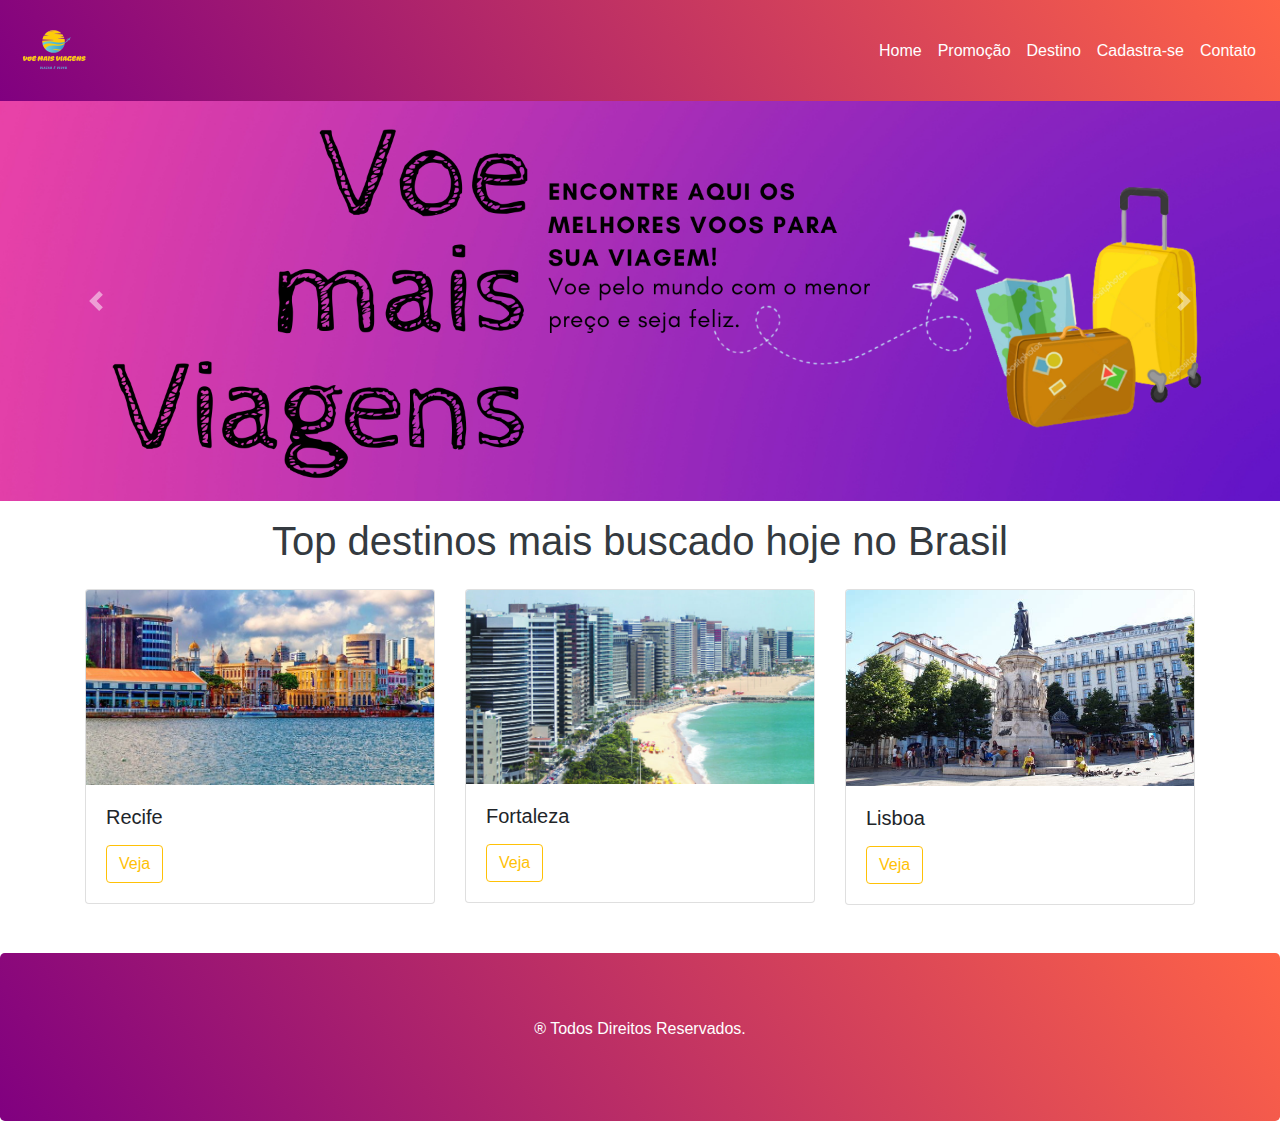
<file: index.html>
<!DOCTYPE html>
<html lang="pt-br">

<head>
    <meta charset="UTF-8">
    <meta name="viewport" content="width=device-width, initial-scale=1.0">
    <title>Voe mais Viagens</title>

    <link rel="stylesheet" href="https://cdn.jsdelivr.net/npm/bootstrap@4.3.1/dist/css/bootstrap.min.css"
        integrity="sha384-ggOyR0iXCbMQv3Xipma34MD+dH/1fQ784/j6cY/iJTQUOhcWr7x9JvoRxT2MZw1T" crossorigin="anonymous">

        <style>
            .bg-gradient {
                background: linear-gradient(55deg,purple,tomato);
            }

            .navbar .navbar-nav .nav-link {color: #fff;}
            footer {color: #fff; }
        </style>

</head>

<body>
    <header>
        <div class="container-fluid px-0">
            <nav class="navbar navbar-expand-lg navbar-light bg-gradient">
                <a class="navbar-brand" href="index.html">
                    <img src="./imagens/logo-removebg-preview.png" width="75px" alt="logo">
                </a>
                <button class="navbar-toggler" type="button" data-toggle="collapse" data-target="#navbarSupportedContent" aria-controls="navbarSupportedContent" aria-expanded="false" aria-label="Toggle navigation">
                    <span class="navbar-toggler-icon"></span>
                </button>
            
                <div class="collapse navbar-collapse" id="navbarSupportedContent">
                    <ul class="navbar-nav ml-auto">

                    <li class="nav-item">
                        <a class="nav-link" href="Home.html">Home</a>
                    </li>

                    <li class="nav-item">
                        <a class="nav-link" href="Promoções.html">Promoção</a>
                    </li>

                    <li class="nav-item">
                        <a class="nav-link" href="Destino.html">Destino</a>
                    </li>

                    <li class="nav-item">
                        <a class="nav-link" href="Cadastra-se.html">Cadastra-se</a>
                    </li>

                    <li class="nav-item">
                        <a class="nav-link" href="Contato.html">Contato</a>
                    </li>
                </ul>
                </div>
                </nav>
        
            </header>
        <section>
            <div id="carouselExampleFade" class="carousel slide carousel-fade" data-ride="carousel">
            <div class="carousel-inner">
                <div class="carousel-item active">
                    <img class="d-block w-100" src="./imagens/Voe mais Viagens.png" alt="First slide">
                </div>
                <div class="carousel-item">
                    <img class="d-block w-100" src="./imagens/vOE MAIS VIAGENS (1).png"
                        alt="Second slide">
                </div>
                <div class="carousel-item">
                    <img class="d-block w-100" src="./imagens/Férias é com a.png"
                        alt="Third slide">
                </div>
            </div>
            <a class="carousel-control-prev" href="#carouselExampleFade" role="button" data-slide="prev">
                <span class="carousel-control-prev-icon" aria-hidden="true"></span>
                <span class="sr-only">Previous</span>
            </a>
            <a class="carousel-control-next" href="#carouselExampleFade" role="button" data-slide="next">
                <span class="carousel-control-next-icon" aria-hidden="true"></span>
                <span class="sr-only">Next</span>
            </a>
        </div>
        <section>
            <div class="container">
                <div class="row">
                    <div class="col-sm-12 text-dark text-center my-3">
                        <h1>Top destinos mais buscado hoje no Brasil</h1>
                    </div>
                </div>
                <div class="row">
                    <div class="col-sm-4">
                        <div class="card">
                            <img src="./imagens/recife.jpg" class="card-img-top" alt="...">
                            <div class="card-body">
                                <h5 class="card-title">Recife</h5>
                                <p class="card-text"></p>
                                <a href="#" class="btn btn-outline-warning">Veja</a>
                            </div>
                        </div>
                    </div>
                    <div class="col-sm-4">
                        <div class="card">
                            <img src="./imagens/Fortaleza.jpg" class="card-img-top" alt="...">
                            <div class="card-body">
                                <h5 class="card-title">Fortaleza</h5>
                                <p class="card-text"></p>
                                <a href="#" class="btn btn-outline-warning">Veja</a>
                            </div>
                        </div>
                    </div>
                    <div class="col-sm-4">
                        <div class="card">
                            <img src="./imagens/Lisboa.jpg" class="card-img-top" alt="...">
                            <div class="card-body">
                                <h5 class="card-title">Lisboa</h5>
                                <p class="card-text"></p>
                                <a href="#" class="btn btn-outline-warning">Veja</a>
                            </div>
                        </div>
                    </div>
                </div>
            </div>
        </section>
        <footer class="jumbotron jumbotron bg-gradient mb-0 mt-5">
            <p class="text-center">&reg; Todos Direitos Reservados.</p>

        </footer>
    </div>

        <script src="https://code.jquery.com/jquery-3.3.1.slim.min.js"
            integrity="sha384-q8i/X+965DzO0rT7abK41JStQIAqVgRVzpbzo5smXKp4YfRvH+8abtTE1Pi6jizo"
            crossorigin="anonymous"></script>
        <script src="https://cdn.jsdelivr.net/npm/popper.js@1.14.7/dist/umd/popper.min.js"
            integrity="sha384-UO2eT0CpHqdSJQ6hJty5KVphtPhzWj9WO1clHTMGa3JDZwrnQq4sF86dIHNDz0W1"
            crossorigin="anonymous"></script>
        <script src="https://cdn.jsdelivr.net/npm/bootstrap@4.3.1/dist/js/bootstrap.min.js"
            integrity="sha384-JjSmVgyd0p3pXB1rRibZUAYoIIy6OrQ6VrjIEaFf/nJGzIxFDsf4x0xIM+B07jRM"
            crossorigin="anonymous"></script>

</body>

</html>
</file>
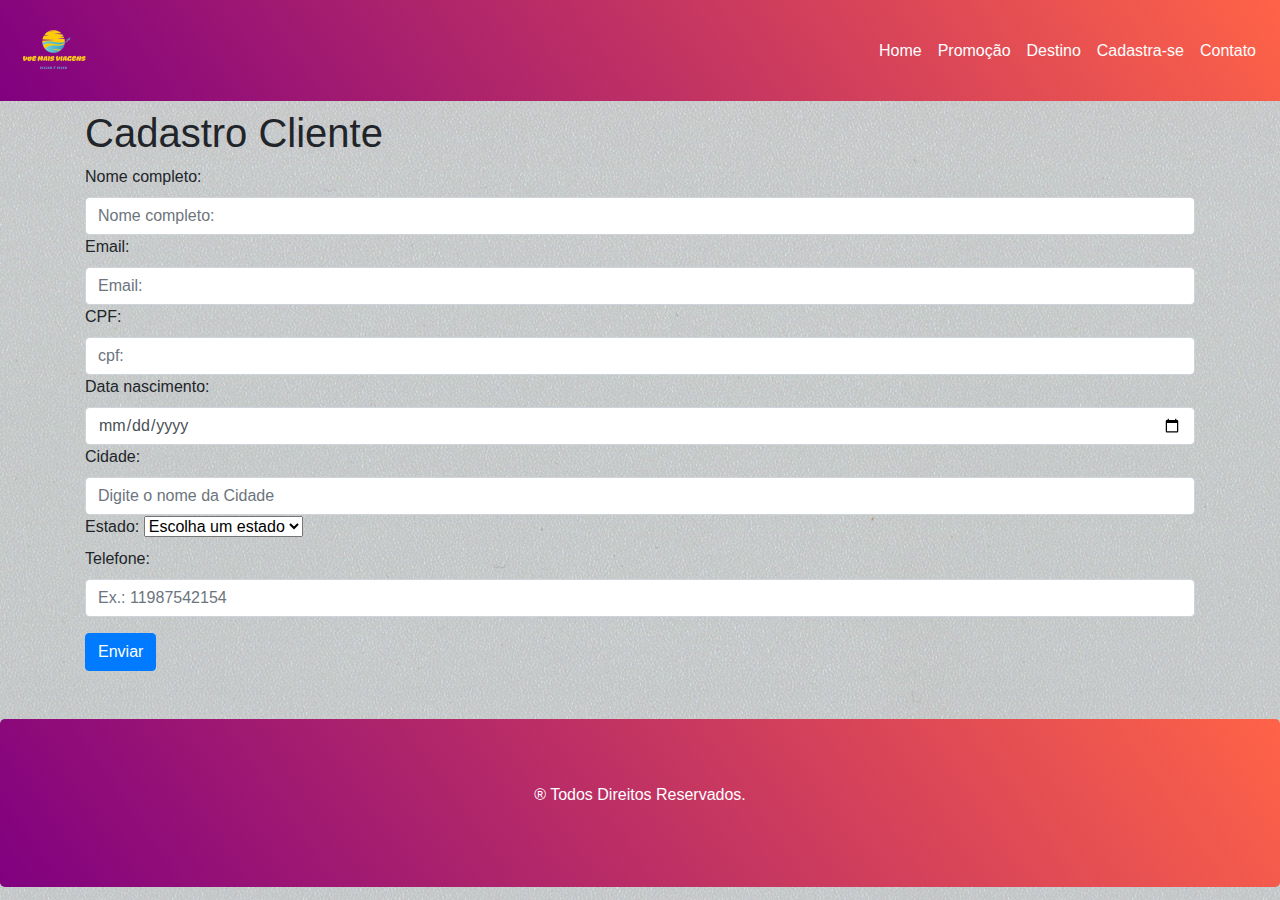
<file: Cadastra-se.html>
<!DOCTYPE html>
<html lang="pt-br">

<head>
    <meta charset="UTF-8">
    <meta name="viewport" content="width=device-width, initial-scale=1.0">
    <title>Voe mais Viagens</title>
    <link rel="stylesheet" href="estilo.css">

    <link rel="stylesheet" href="https://cdn.jsdelivr.net/npm/bootstrap@4.3.1/dist/css/bootstrap.min.css"
        integrity="sha384-ggOyR0iXCbMQv3Xipma34MD+dH/1fQ784/j6cY/iJTQUOhcWr7x9JvoRxT2MZw1T" crossorigin="anonymous">

        <style>
            .bg-gradient {
                background: linear-gradient(55deg,purple,tomato);
            }

            .navbar .navbar-nav .nav-link {color: #fff;}
            footer {color: #fff; }
        </style>


        </head>
    <body>
    <header>
        <div class="container-fluid px-0">
            <nav class="navbar navbar-expand-lg navbar-light bg-gradient">
                <a class="navbar-brand" href="index.html">
                    <img src="./imagens/logo-removebg-preview.png" width="75px" alt="logo">
                </a>
                <button class="navbar-toggler" type="button" data-toggle="collapse" data-target="#navbarSupportedContent" aria-controls="navbarSupportedContent" aria-expanded="false" aria-label="Toggle navigation">
                    <span class="navbar-toggler-icon"></span>
                </button>
            
                <div class="collapse navbar-collapse" id="navbarSupportedContent">
                    <ul class="navbar-nav ml-auto">

                    <li class="nav-item">
                        <a class="nav-link" href="Home.html">Home</a>
                    </li>

                    <li class="nav-item">
                        <a class="nav-link" href="Promoções.html">Promoção</a>
                    </li>

                    <li class="nav-item">
                        <a class="nav-link" href="Destino.html">Destino</a>
                    </li>

                    <li class="nav-item">
                        <a class="nav-link" href="Cadastra-se.html">Cadastra-se</a>
                    </li>

                    <li class="nav-item">
                        <a class="nav-link" href="Contato.html">Contato</a>
                    </li>
                </ul>
                </div>
                </nav>
            </header>
            <main class="container d-flex justify-content-center flex-column my-2">
                <h1>Cadastro Cliente</h1>
    
        <form action="./clientes.html">
        
            <label for="nome" class="form-label">Nome completo:</label>
            <input type="text" name="nome" id="nome" class="form-control" required placeholder="Nome completo:">
            
            
            <label for="email" class="form-label">Email:</label>
            <input type="email" name="email" id="email" class="form-control" required placeholder="Email:">

            <label for="cpf" class="form-label">CPF:</label>
            <input type="cpf" name="cpf" id="cpf" class="form-control" required placeholder="cpf:">
    
    
            
            
            <label for="data" class="form-label">Data nascimento:</label>
            <input type="date" name="data" id="data" class="form-control" required>
            <label for="cidade" class="form-label">Cidade:</label>

            <input type="text" id="cidade" class="form-control" required placeholder="Digite o nome da Cidade">
            
            <label for="estado" class="form-label">Estado:</label>
            <select class="form-select" aria-label="Default select example">
                <option selected>Escolha um estado</option>
                <option value="1">São Paulo</option>
                <option value="2">Rio de Janeiro</option>
                <option value="3">Minas Gerais</option>
                <option value="4">Bahia</option>
            </select>
            
            <div class="mb-3">
            <label for="tel" class="form-label">Telefone:</label>
            <input type="tel" name="tel" id="tel" class="form-control" maxlength="11" required placeholder="Ex.: 11987542154">
            </div>
            
            <input type="submit" class="btn btn-primary" value="Enviar">
            </form>
            </main>

            <footer class="jumbotron jumbotron bg-gradient mb-0 mt-5">
                <p class="text-center">&reg; Todos Direitos Reservados.</p>
            </footer>
            



        <script src="https://code.jquery.com/jquery-3.3.1.slim.min.js"
            integrity="sha384-q8i/X+965DzO0rT7abK41JStQIAqVgRVzpbzo5smXKp4YfRvH+8abtTE1Pi6jizo"
            crossorigin="anonymous"></script>
        <script src="https://cdn.jsdelivr.net/npm/popper.js@1.14.7/dist/umd/popper.min.js"
            integrity="sha384-UO2eT0CpHqdSJQ6hJty5KVphtPhzWj9WO1clHTMGa3JDZwrnQq4sF86dIHNDz0W1"
            crossorigin="anonymous"></script>
        <script src="https://cdn.jsdelivr.net/npm/bootstrap@4.3.1/dist/js/bootstrap.min.js"
            integrity="sha384-JjSmVgyd0p3pXB1rRibZUAYoIIy6OrQ6VrjIEaFf/nJGzIxFDsf4x0xIM+B07jRM"
            crossorigin="anonymous"></script>
    
</body>
</html>
</file>
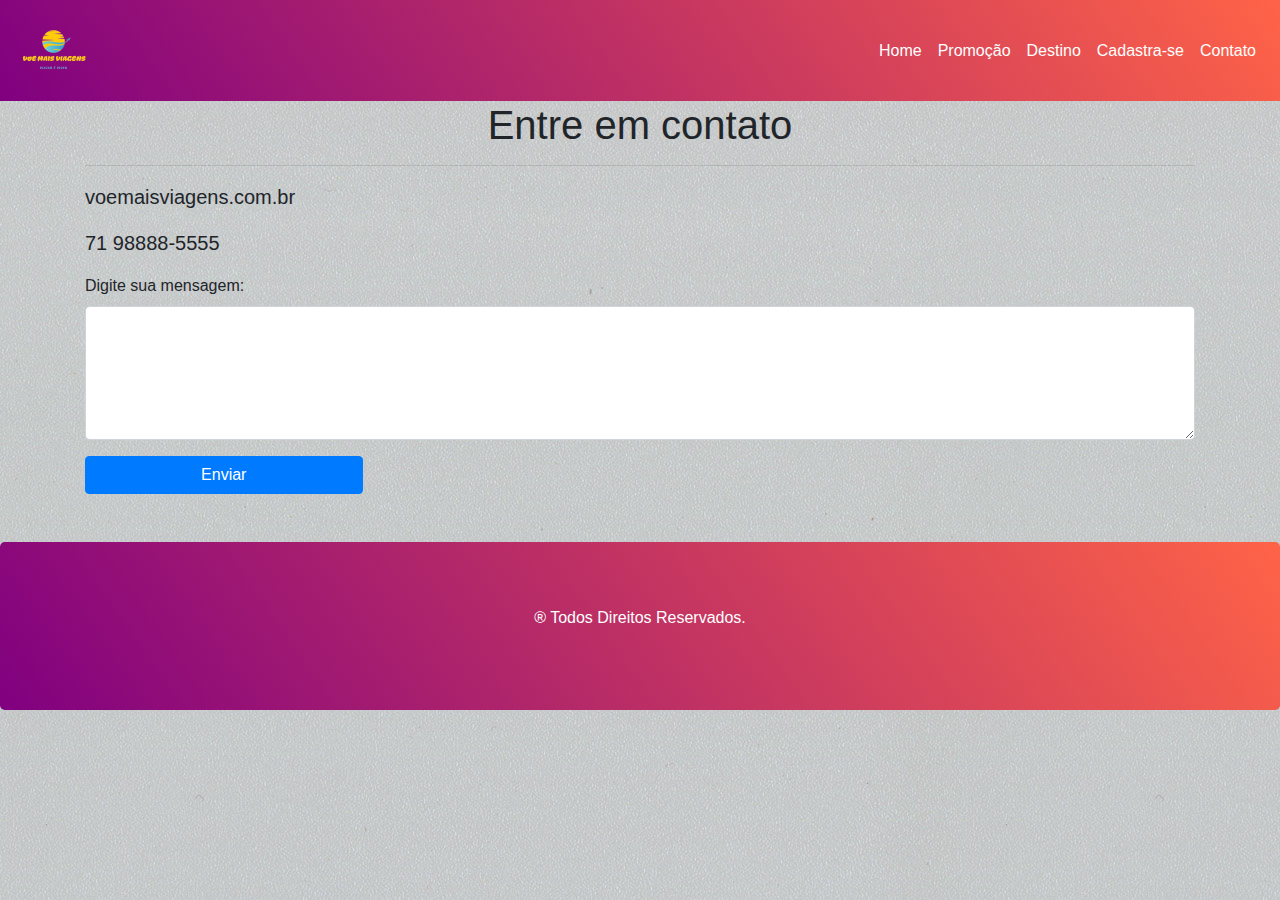
<file: Contato.html>
<!DOCTYPE html>
<html lang="pt-br">

<head>
    <meta charset="UTF-8">
    <meta name="viewport" content="width=device-width, initial-scale=1.0">
    <title>Voe mais Viagens</title>
    <link rel="stylesheet" href="estilo.css">

    <link rel="stylesheet" href="https://cdn.jsdelivr.net/npm/bootstrap@4.3.1/dist/css/bootstrap.min.css"
        integrity="sha384-ggOyR0iXCbMQv3Xipma34MD+dH/1fQ784/j6cY/iJTQUOhcWr7x9JvoRxT2MZw1T" crossorigin="anonymous">

    <link rel="stylesheet" href="https://cdnjs.cloudflare.com/ajax/libs/font-awesome/6.1.1/css/all.min.css"
        integrity="sha512-KfkfwYDsLkIlwQp6LFnl8zNdLGxu9YAA1QvwINks4PhcElQSvqcyVLLD9aMhXd13uQjoXtEKNosOWaZqXgel0g=="
        crossorigin="anonymous" referrerpolicy="no-referrer" />


    <style>
        .bg-gradient {
            background: linear-gradient(55deg, purple, tomato);
        }

        .navbar .navbar-nav .nav-link {
            color: #fff;
        }

        footer {
            color: #fff;
        }
    </style>


</head>

<body>
    <header>
        <div class="container-fluid px-0">
            <nav class="navbar navbar-expand-lg navbar-light bg-gradient">
                <a class="navbar-brand" href="index.html">
                    <img src="./imagens/logo-removebg-preview.png" width="75px" alt="logo">
                </a>
                <button class="navbar-toggler" type="button" data-toggle="collapse"
                    data-target="#navbarSupportedContent" aria-controls="navbarSupportedContent" aria-expanded="false"
                    aria-label="Toggle navigation">
                    <span class="navbar-toggler-icon"></span>
                </button>

                <div class="collapse navbar-collapse" id="navbarSupportedContent">
                    <ul class="navbar-nav ml-auto">

                        <li class="nav-item">
                            <a class="nav-link" href="Home.html">Home</a>
                        </li>

                        <li class="nav-item">
                            <a class="nav-link" href="Promoções.html">Promoção</a>
                        </li>

                        <li class="nav-item">
                            <a class="nav-link" href="Destino.html">Destino</a>
                        </li>

                        <li class="nav-item">
                            <a class="nav-link" href="Cadastra-se.html">Cadastra-se</a>
                        </li>

                        <li class="nav-item">
                            <a class="nav-link" href="Contato.html">Contato</a>
                        </li>
                    </ul>
                </div>
            </nav>


    </header>

    <div class="container">
        <h1 class="text-center">Entre em contato</h1>
        <hr>
        <p class="lead">
            <i class="fa-solid fa-envelope"></i>
            voemaisviagens.com.br
        </p>

        <p class="lead">
            <i class="fa-solid fa-phone"></i>
            71 98888-5555
        </p>

        <form action="">
            <label class="form-label" for="">Digite sua mensagem:</label>
            <textarea class="form-control" name="" id="" cols="30" rows="5"></textarea>
        </form>

        <button class="btn btn-primary mt-3 w-25">Enviar</button>

    </div>

    <footer class="jumbotron jumbotron bg-gradient mb-0 mt-5">
        <p class="text-center">&reg; Todos Direitos Reservados.</p>
    </footer>



    <script src="https://code.jquery.com/jquery-3.3.1.slim.min.js"
        integrity="sha384-q8i/X+965DzO0rT7abK41JStQIAqVgRVzpbzo5smXKp4YfRvH+8abtTE1Pi6jizo"
        crossorigin="anonymous"></script>
    <script src="https://cdn.jsdelivr.net/npm/popper.js@1.14.7/dist/umd/popper.min.js"
        integrity="sha384-UO2eT0CpHqdSJQ6hJty5KVphtPhzWj9WO1clHTMGa3JDZwrnQq4sF86dIHNDz0W1"
        crossorigin="anonymous"></script>
    <script src="https://cdn.jsdelivr.net/npm/bootstrap@4.3.1/dist/js/bootstrap.min.js"
        integrity="sha384-JjSmVgyd0p3pXB1rRibZUAYoIIy6OrQ6VrjIEaFf/nJGzIxFDsf4x0xIM+B07jRM"
        crossorigin="anonymous"></script>

</body>

</html>
</file>
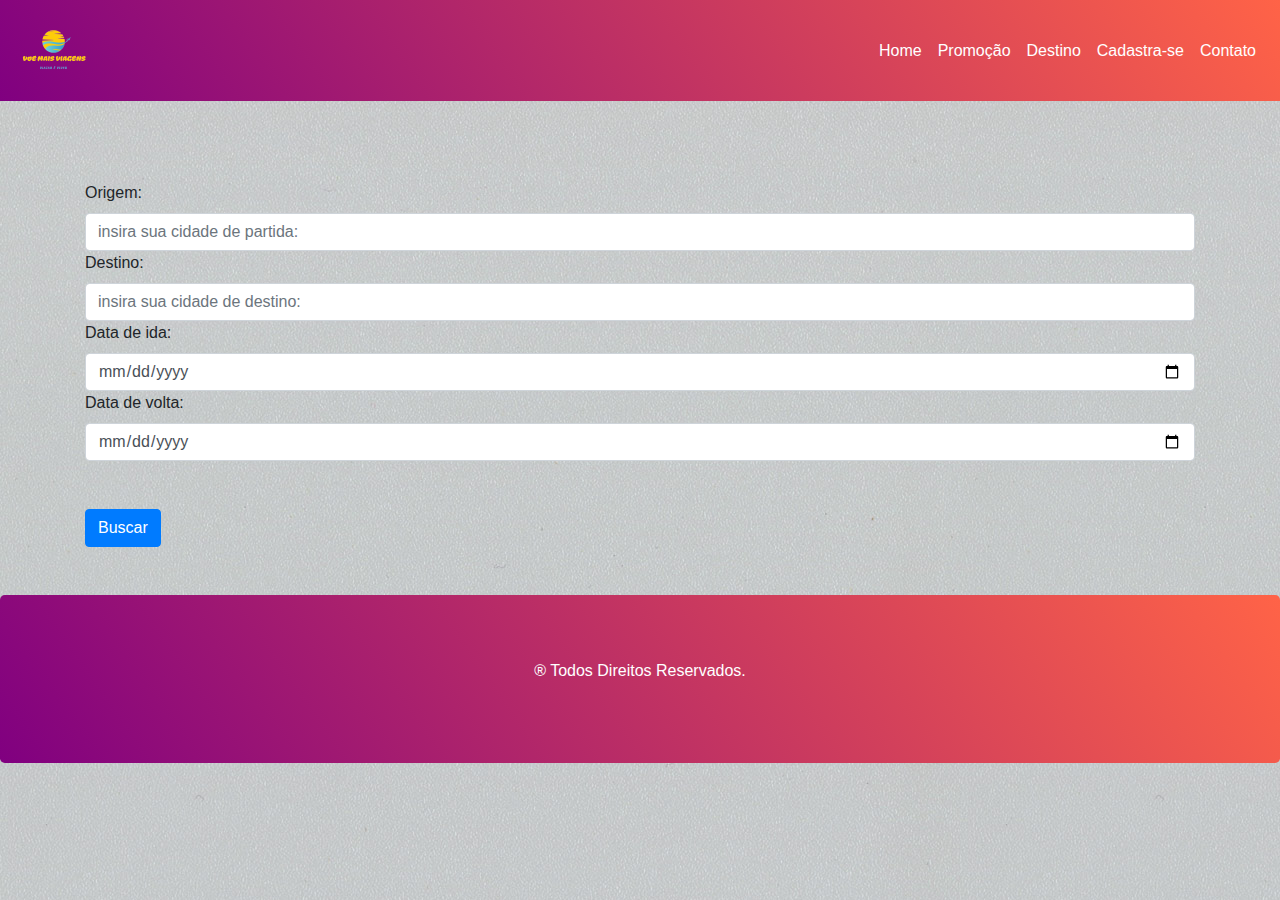
<file: Destino.html>
<!DOCTYPE html>
<html lang="pt-br">

<head>
    <meta charset="UTF-8">
    <meta name="viewport" content="width=device-width, initial-scale=1.0">
    <title>Voe mais Viagens</title>
    <link rel="stylesheet" href="estilo.css">

    <link rel="stylesheet" href="https://cdn.jsdelivr.net/npm/bootstrap@4.3.1/dist/css/bootstrap.min.css"
        integrity="sha384-ggOyR0iXCbMQv3Xipma34MD+dH/1fQ784/j6cY/iJTQUOhcWr7x9JvoRxT2MZw1T" crossorigin="anonymous">

        <style>
            .bg-gradient {
                background: linear-gradient(55deg,purple,tomato);
            }

            .navbar .navbar-nav .nav-link {color: #fff;}
            footer {color: #fff; }
        </style>


        </head>
    <body>
    <header>
        <div class="container-fluid px-0">
            <nav class="navbar navbar-expand-lg navbar-light bg-gradient">
                <a class="navbar-brand" href="index.html">
                    <img src="./imagens/logo-removebg-preview.png" width="75px" alt="logo">
                </a>
                <button class="navbar-toggler" type="button" data-toggle="collapse" data-target="#navbarSupportedContent" aria-controls="navbarSupportedContent" aria-expanded="false" aria-label="Toggle navigation">
                    <span class="navbar-toggler-icon"></span>
                </button>
            
                <div class="collapse navbar-collapse" id="navbarSupportedContent">
                    <ul class="navbar-nav ml-auto">

                    <li class="nav-item">
                        <a class="nav-link" href="Home.html">Home</a>
                    </li>

                    <li class="nav-item">
                        <a class="nav-link" href="Promoções.html">Promoção</a>
                    </li>

                    <li class="nav-item">
                        <a class="nav-link" href="Destino.html">Destino</a>
                    </li>

                    <li class="nav-item">
                        <a class="nav-link" href="Cadastra-se.html">Cadastra-se</a>
                    </li>

                    <li class="nav-item">
                        <a class="nav-link" href="Contato.html">Contato</a>
                    </li>
                </ul>
                </div>
                </nav>
            </header>
            <main class="container d-flex justify-content-center flex-column my-2">
                <br><br><br>
    
        <form action="./clientes.html">
        
            <label for="nome" class="form-label">Origem:</label>
            <input type="text" name="origem" id="origem" class="form-control" required placeholder="insira sua cidade de partida:">
            
            
            <label for="email" class="form-label">Destino:</label>
            <input type="destino" name="email" id="destino" class="form-control" required placeholder="insira sua cidade de destino:">

            <label for="data" class="form-label">Data de ida:</label>
            <input type="date" name="data" id="data" class="form-control" required>

            <label for="data" class="form-label">Data de volta:</label>
            <input type="date" name="data" id="data" class="form-control" required>
            <br><br>

            <input type="submit" class="btn btn-primary" value="Buscar">
            </form>
            </main>
    
            
            

            <footer class="jumbotron jumbotron bg-gradient mb-0 mt-5">
                <p class="text-center">&reg; Todos Direitos Reservados.</p>
            </footer>
            



        <script src="https://code.jquery.com/jquery-3.3.1.slim.min.js"
            integrity="sha384-q8i/X+965DzO0rT7abK41JStQIAqVgRVzpbzo5smXKp4YfRvH+8abtTE1Pi6jizo"
            crossorigin="anonymous"></script>
        <script src="https://cdn.jsdelivr.net/npm/popper.js@1.14.7/dist/umd/popper.min.js"
            integrity="sha384-UO2eT0CpHqdSJQ6hJty5KVphtPhzWj9WO1clHTMGa3JDZwrnQq4sF86dIHNDz0W1"
            crossorigin="anonymous"></script>
        <script src="https://cdn.jsdelivr.net/npm/bootstrap@4.3.1/dist/js/bootstrap.min.js"
            integrity="sha384-JjSmVgyd0p3pXB1rRibZUAYoIIy6OrQ6VrjIEaFf/nJGzIxFDsf4x0xIM+B07jRM"
            crossorigin="anonymous"></script>
    
</body>
</html>
</file>
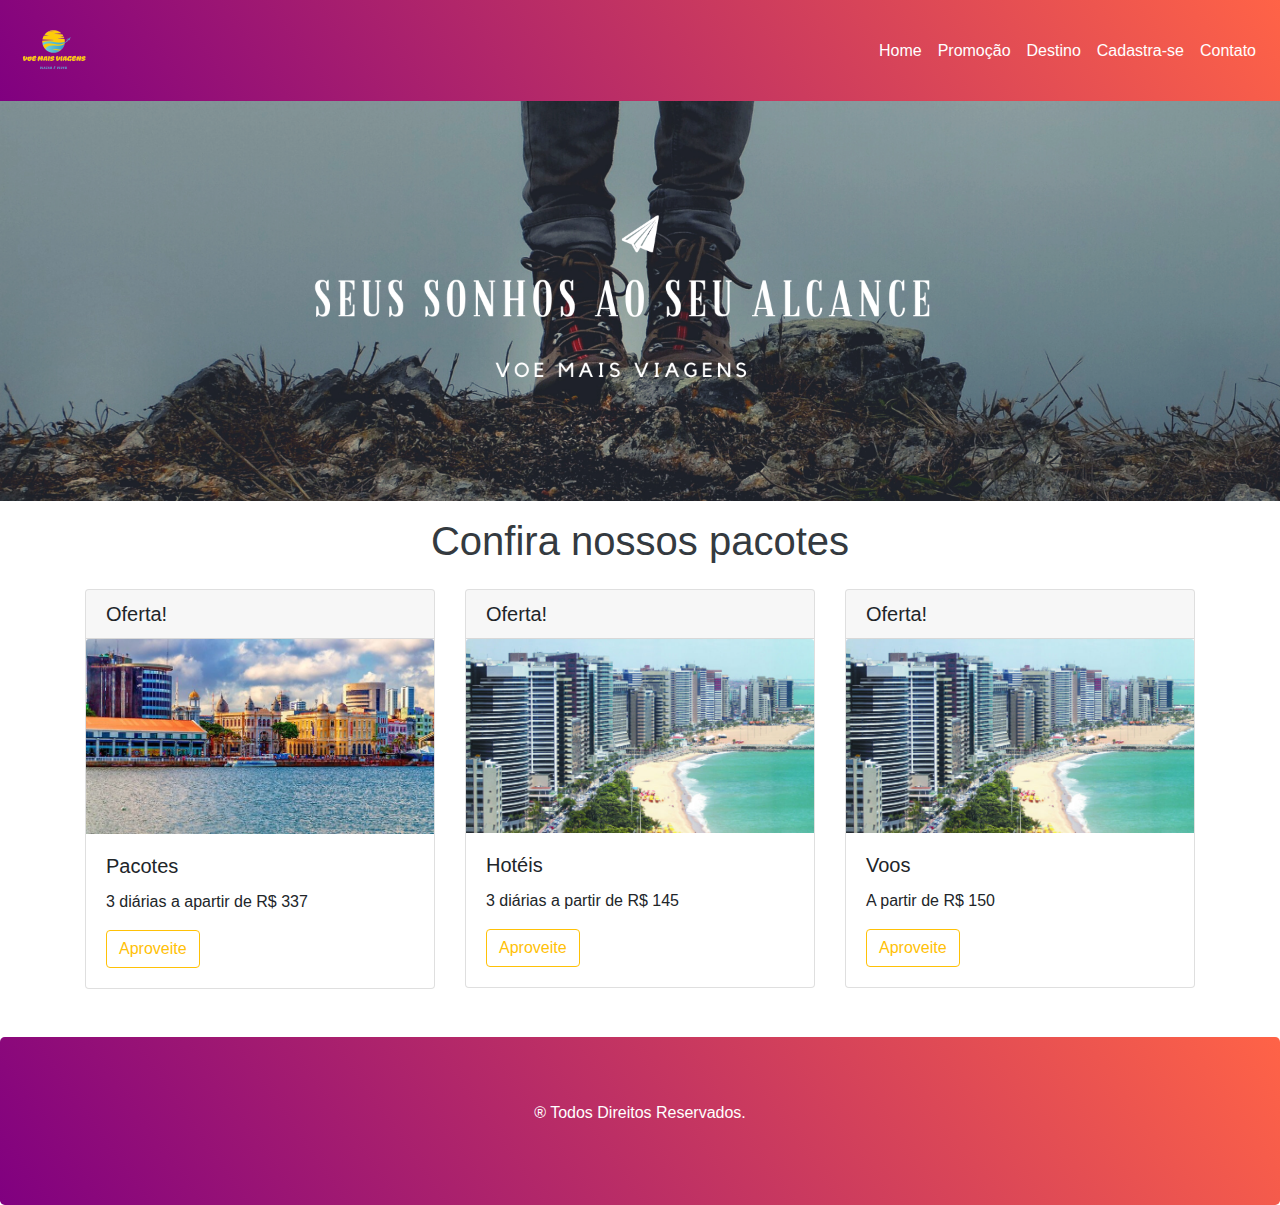
<file: Home.html>
<!DOCTYPE html>
<html lang="pt-br">

<head>
    <meta charset="UTF-8">
    <meta name="viewport" content="width=device-width, initial-scale=1.0">
    <title>Voe mais Viagens</title>

    <link rel="stylesheet" href="https://cdn.jsdelivr.net/npm/bootstrap@4.3.1/dist/css/bootstrap.min.css"
        integrity="sha384-ggOyR0iXCbMQv3Xipma34MD+dH/1fQ784/j6cY/iJTQUOhcWr7x9JvoRxT2MZw1T" crossorigin="anonymous">

        <style>
            .bg-gradient {
                background: linear-gradient(55deg,purple,tomato);
            }

            .navbar .navbar-nav .nav-link {color: #fff;}
            footer {color: #fff; }
        </style>

</head>

<body>
    <header>
        <div class="container-fluid px-0">
            <nav class="navbar navbar-expand-lg navbar-light bg-gradient">
                <a class="navbar-brand" href="index.html">
                    <img src="./imagens/logo-removebg-preview.png" width="75px" alt="logo">
                </a>
                <button class="navbar-toggler" type="button" data-toggle="collapse" data-target="#navbarSupportedContent" aria-controls="navbarSupportedContent" aria-expanded="false" aria-label="Toggle navigation">
                    <span class="navbar-toggler-icon"></span>
                </button>
            
                <div class="collapse navbar-collapse" id="navbarSupportedContent">
                    <ul class="navbar-nav ml-auto">

                    <li class="nav-item">
                        <a class="nav-link" href="Home.html">Home</a>
                    </li>

                    <li class="nav-item">
                        <a class="nav-link" href="Promoções.html">Promoção</a>
                    </li>

                    <li class="nav-item">
                        <a class="nav-link" href="Destino.html">Destino</a>
                    </li>

                    <li class="nav-item">
                        <a class="nav-link" href="Cadastra-se.html">Cadastra-se</a>
                    </li>

                    <li class="nav-item">
                        <a class="nav-link" href="Contato.html">Contato</a>
                    </li>
                </ul>
                </div>
                </nav>
        
            </header>
        <section>
            <div id="carouselExampleFade" class="carousel slide carousel-fade" data-ride="carousel">
            <div class="carousel-inner">
                <div class="carousel-item active">
                    <img class="d-block w-100" src="./imagens/vOE MAIS VIAGENS (1).png" alt="First slide">
                </div>
            </div>
            <section>
            <div class="container">
                <div class="row">
                    <div class="col-sm-12 text-dark text-center my-3">
                        <h1>Confira nossos pacotes</h1>
                    </div>
                </div>
                <div class="row">
                    <div class="col-sm-4">
                        <div class="card">
                            <h5 class="card-header">Oferta!</h5>
                            <img src="./imagens/recife.jpg" class="card-img-top" alt="...">
                            <div class="card-body">
                                <h5 class="card-title">Pacotes</h5>
                                <p class="card-text">3 diárias a apartir de R$ 337 </p>
                                <a href="#" class="btn btn-outline-warning">Aproveite</a>
                            </div>
                        </div>
                    </div>
                    <div class="col-sm-4">
                        <div class="card">
                            <h5 class="card-header">Oferta!</h5>
                            <img src="./imagens/Fortaleza.jpg" class="card-img-top" alt="...">
                            <div class="card-body">
                                <h5 class="card-title">Hotéis</h5>
                                <p class="card-text">3 diárias a partir de R$ 145</p>
                                <a href="#" class="btn btn-outline-warning">Aproveite</a>
                            </div>
                        </div>
                    </div>
                    <div class="col-sm-4">
                        <div class="card">
                            <h5 class="card-header">Oferta!</h5>
                            <img src="./imagens/Fortaleza.jpg" class="card-img-top" alt="...">
                            <div class="card-body">
                                <h5 class="card-title">Voos</h5>
                                <p class="card-text">A partir de R$ 150</p>
                                <a href="#" class="btn btn-outline-warning">Aproveite</a>
                            </div>
                        </div>
                    </div>
        </section>
        <footer class="jumbotron jumbotron bg-gradient mb-0 mt-5">
            <p class="text-center">&reg; Todos Direitos Reservados.</p>
        </footer>
    </div>

        <script src="https://code.jquery.com/jquery-3.3.1.slim.min.js"
            integrity="sha384-q8i/X+965DzO0rT7abK41JStQIAqVgRVzpbzo5smXKp4YfRvH+8abtTE1Pi6jizo"
            crossorigin="anonymous"></script>
        <script src="https://cdn.jsdelivr.net/npm/popper.js@1.14.7/dist/umd/popper.min.js"
            integrity="sha384-UO2eT0CpHqdSJQ6hJty5KVphtPhzWj9WO1clHTMGa3JDZwrnQq4sF86dIHNDz0W1"
            crossorigin="anonymous"></script>
        <script src="https://cdn.jsdelivr.net/npm/bootstrap@4.3.1/dist/js/bootstrap.min.js"
            integrity="sha384-JjSmVgyd0p3pXB1rRibZUAYoIIy6OrQ6VrjIEaFf/nJGzIxFDsf4x0xIM+B07jRM"
            crossorigin="anonymous"></script>

</body>

</html>
</file>
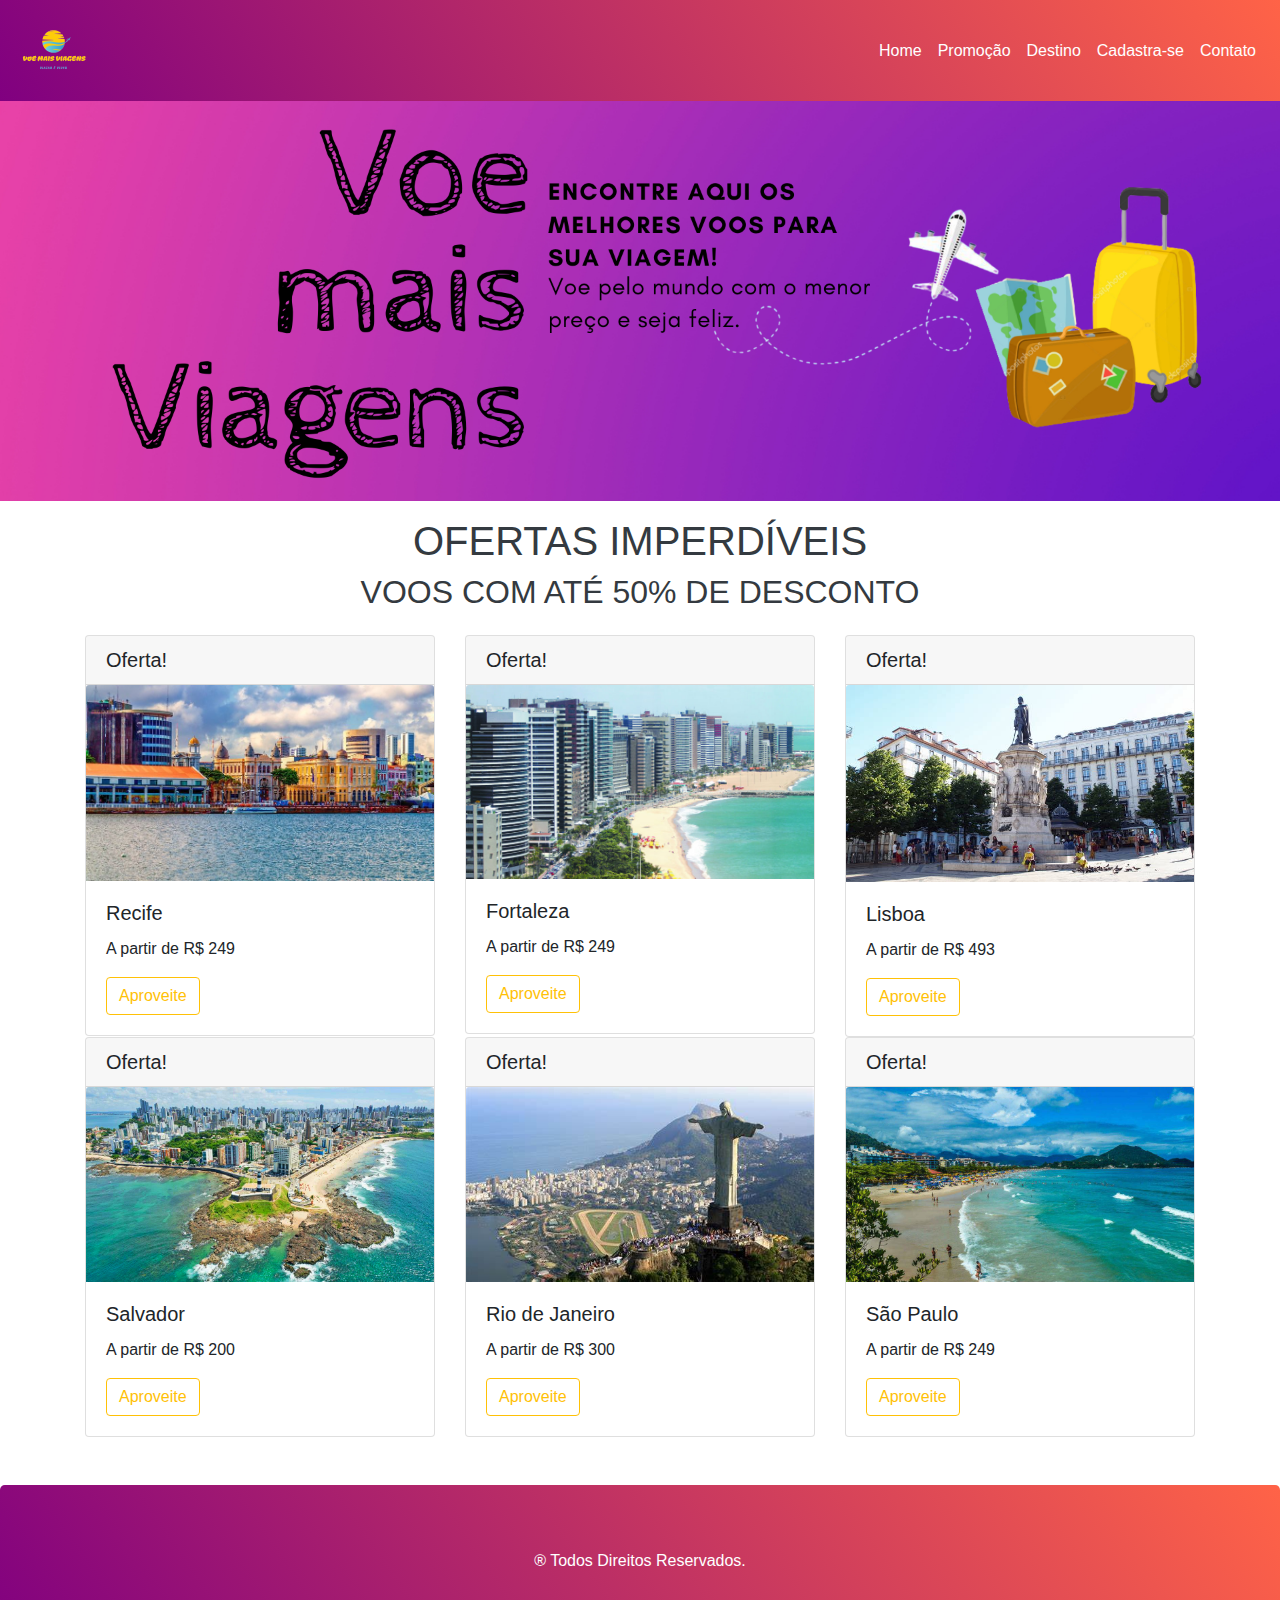
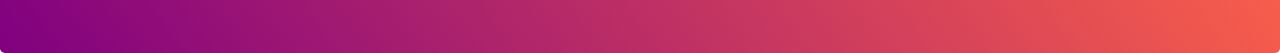
<file: Promoções.html>
<!DOCTYPE html>
<html lang="pt-br">

<head>
    <meta charset="UTF-8">
    <meta name="viewport" content="width=device-width, initial-scale=1.0">
    <title>Voe mais Viagens</title>

    <link rel="stylesheet" href="https://cdn.jsdelivr.net/npm/bootstrap@4.3.1/dist/css/bootstrap.min.css"
        integrity="sha384-ggOyR0iXCbMQv3Xipma34MD+dH/1fQ784/j6cY/iJTQUOhcWr7x9JvoRxT2MZw1T" crossorigin="anonymous">

        <style>
            .bg-gradient {
                background: linear-gradient(55deg,purple,tomato);
            }

            .navbar .navbar-nav .nav-link {color: #fff;}
            footer {color: #fff; }
        </style>

</head>

<body>
    <header>
        <div class="container-fluid px-0">
            <nav class="navbar navbar-expand-lg navbar-light bg-gradient">
                <a class="navbar-brand" href="index.html">
                    <img src="./imagens/logo-removebg-preview.png" width="75px" alt="logo">
                </a>
                <button class="navbar-toggler" type="button" data-toggle="collapse" data-target="#navbarSupportedContent" aria-controls="navbarSupportedContent" aria-expanded="false" aria-label="Toggle navigation">
                    <span class="navbar-toggler-icon"></span>
                </button>
            
                <div class="collapse navbar-collapse" id="navbarSupportedContent">
                    <ul class="navbar-nav ml-auto">

                    <li class="nav-item">
                        <a class="nav-link" href="Home.html">Home</a>
                    </li>

                    <li class="nav-item">
                        <a class="nav-link" href="Promoções.html">Promoção</a>
                    </li>

                    <li class="nav-item">
                        <a class="nav-link" href="Destino.html">Destino</a>
                    </li>

                    <li class="nav-item">
                        <a class="nav-link" href="Cadastra-se.html">Cadastra-se</a>
                    </li>

                    <li class="nav-item">
                        <a class="nav-link" href="Contato.html">Contato</a>
                    </li>
                </ul>
                </div>
                </nav>
        
            </header>
        <section>
            <div id="carouselExampleFade" class="carousel slide carousel-fade" data-ride="carousel">
            <div class="carousel-inner">
                <div class="carousel-item active">
                    <img class="d-block w-100" src="./imagens/Voe mais Viagens.png" alt="First slide">
                </div>
            </div>
            <section>
            <div class="container">
                <div class="row">
                    <div class="col-sm-12 text-dark text-center my-3">
                        <h1>OFERTAS IMPERDÍVEIS</h1>
                        <h2>VOOS COM ATÉ 50% DE DESCONTO</h2>
                    </div>
                </div>
                <div class="row">
                    <div class="col-sm-4">
                        <div class="card">
                            <h5 class="card-header">Oferta!</h5>
                            <img src="./imagens/recife.jpg" class="card-img-top" alt="...">
                            <div class="card-body">
                                <h5 class="card-title">Recife</h5>
                                <p class="card-text">A partir de R$ 249</p>
                                <a href="#" class="btn btn-outline-warning">Aproveite</a>
                            </div>
                        </div>
                    </div>
                    <div class="col-sm-4">
                        <div class="card">
                            <h5 class="card-header">Oferta!</h5>
                            <img src="./imagens/Fortaleza.jpg" class="card-img-top" alt="...">
                            <div class="card-body">
                                <h5 class="card-title">Fortaleza</h5>
                                <p class="card-text">A partir de R$ 249</p>
                                <a href="#" class="btn btn-outline-warning">Aproveite</a>
                            </div>
                        </div>
                    </div>
                    <div class="col-sm-4">
                        <div class="card">
                            <h5 class="card-header">Oferta!</h5>
                            <img src="./imagens/Lisboa.jpg" class="card-img-top" alt="...">
                            <div class="card-body">
                                <h5 class="card-title">Lisboa</h5>
                                <p class="card-text">A partir de R$ 493</p>
                                <a href="#" class="btn btn-outline-warning">Aproveite</a>
                            </div>
                        </div>
                    </div>
                    <div class="col-sm-4">
                        <div class="card">
                            <h5 class="card-header">Oferta!</h5>
                            <img src="./imagens/Salvador.jpeg" class="card-img-top" alt="...">
                            <div class="card-body">
                                <h5 class="card-title">Salvador</h5>
                                <p class="card-text">A partir de R$ 200</p>
                                <a href="#" class="btn btn-outline-warning">Aproveite</a>
                            </div>
                        </div>
                    </div>
                    <div class="col-sm-4">
                        <div class="card">
                            <h5 class="card-header">Oferta!</h5>
                            <img src="./imagens/Rio de Janeiro.jpeg" class="card-img-top" alt="...">
                            <div class="card-body">
                                <h5 class="card-title">Rio de Janeiro</h5>
                                <p class="card-text.card-text">A partir de R$ 300</p>
                            <a href="#" class="btn btn-outline-warning">Aproveite</a> 
                            </div>
                        </div>
                    </div>
                    <div class="col-sm-4">
                        <div class="card">
                            <h5 class="card-header">Oferta!</h5>
                            <img src="./imagens/São Paulo.jpeg" class="card-img-top" alt="...">
                            <div class="card-body">
                                <h5 class="card-title">São Paulo</h5>
                                <p class="card-text">A partir de R$ 249</p>
                                <a href="#" class="btn btn-outline-warning">Aproveite</a>
                            </div>
                        </div>
                    </div>
                </div>
            </div>
        </section>
        <footer class="jumbotron jumbotron bg-gradient mb-0 mt-5">
            <p class="text-center">&reg; Todos Direitos Reservados.</p>
        </footer>
    </div>

        <script src="https://code.jquery.com/jquery-3.3.1.slim.min.js"
            integrity="sha384-q8i/X+965DzO0rT7abK41JStQIAqVgRVzpbzo5smXKp4YfRvH+8abtTE1Pi6jizo"
            crossorigin="anonymous"></script>
        <script src="https://cdn.jsdelivr.net/npm/popper.js@1.14.7/dist/umd/popper.min.js"
            integrity="sha384-UO2eT0CpHqdSJQ6hJty5KVphtPhzWj9WO1clHTMGa3JDZwrnQq4sF86dIHNDz0W1"
            crossorigin="anonymous"></script>
        <script src="https://cdn.jsdelivr.net/npm/bootstrap@4.3.1/dist/js/bootstrap.min.js"
            integrity="sha384-JjSmVgyd0p3pXB1rRibZUAYoIIy6OrQ6VrjIEaFf/nJGzIxFDsf4x0xIM+B07jRM"
            crossorigin="anonymous"></script>

</body>

</html>
</file>
<file: estilo.css>
body {
    background-image: url(imagens/fundo-cinza-claro5.jpg);

}
</file>
